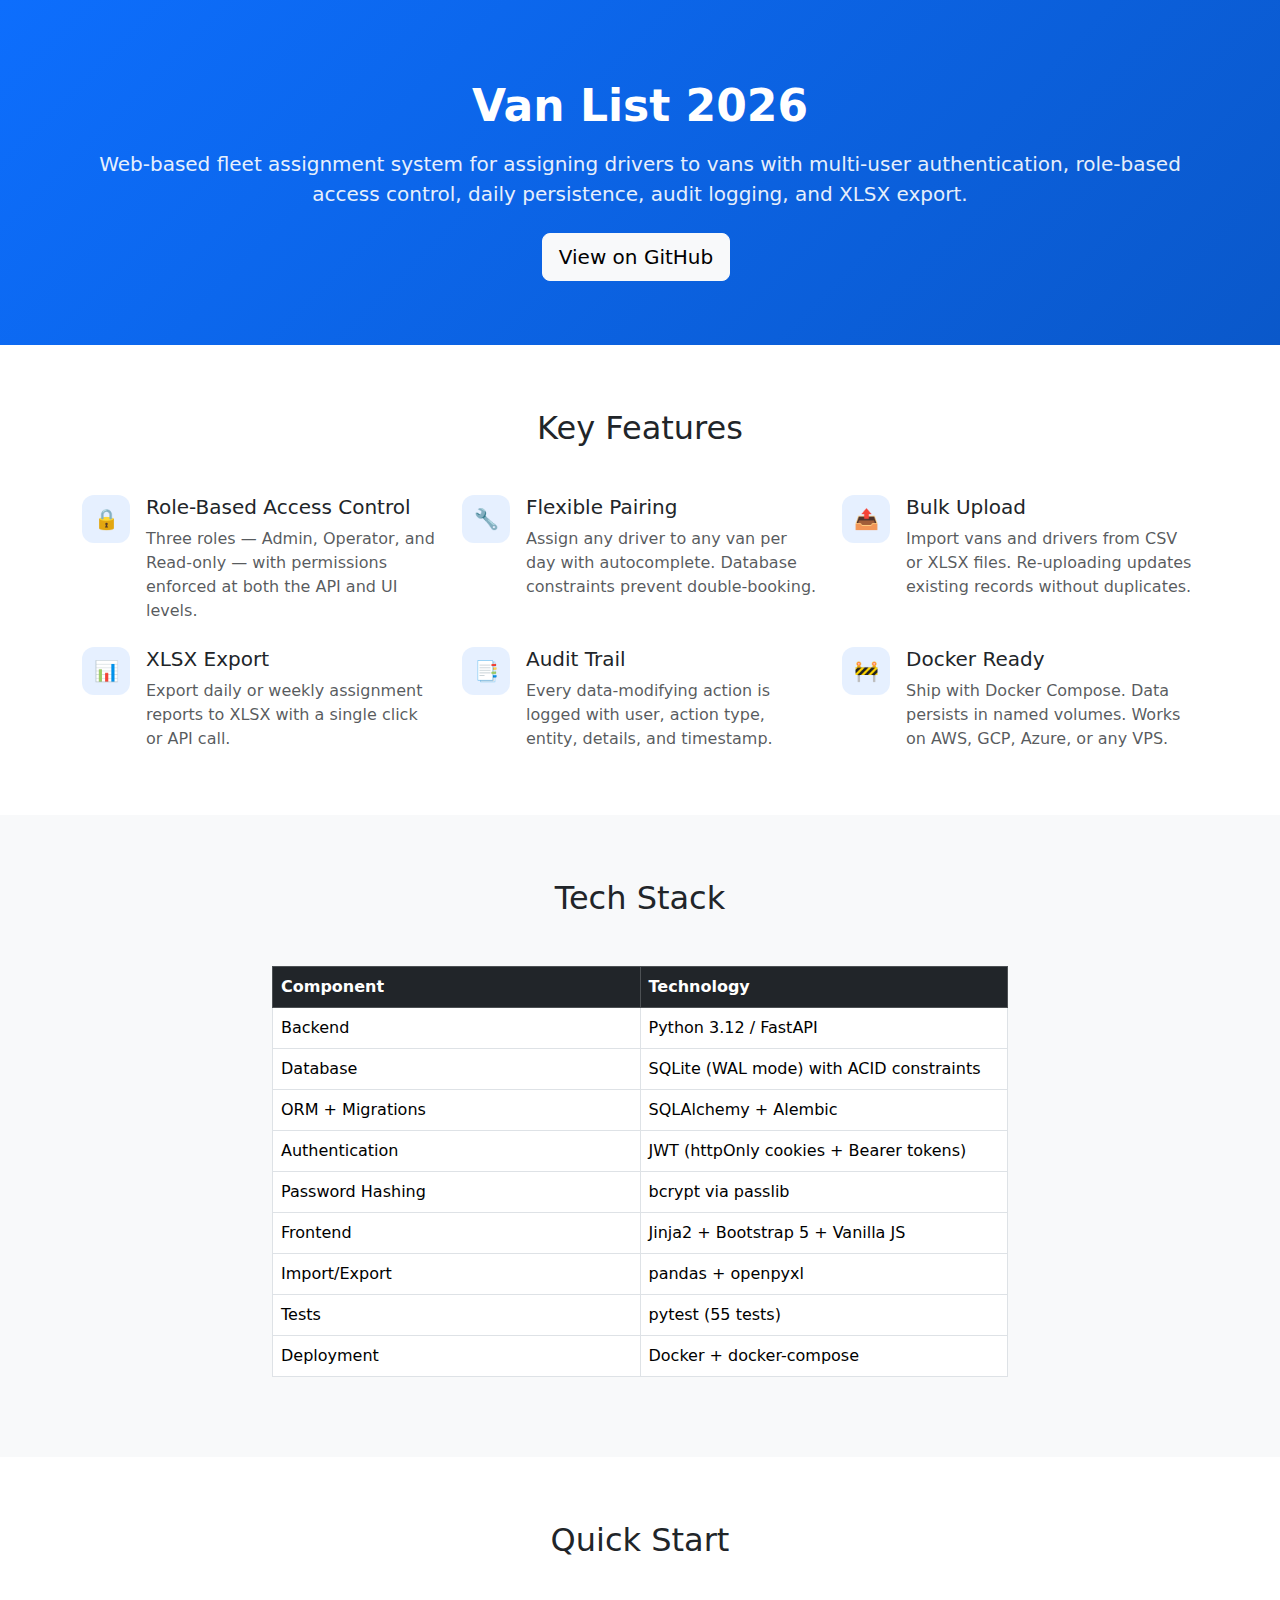
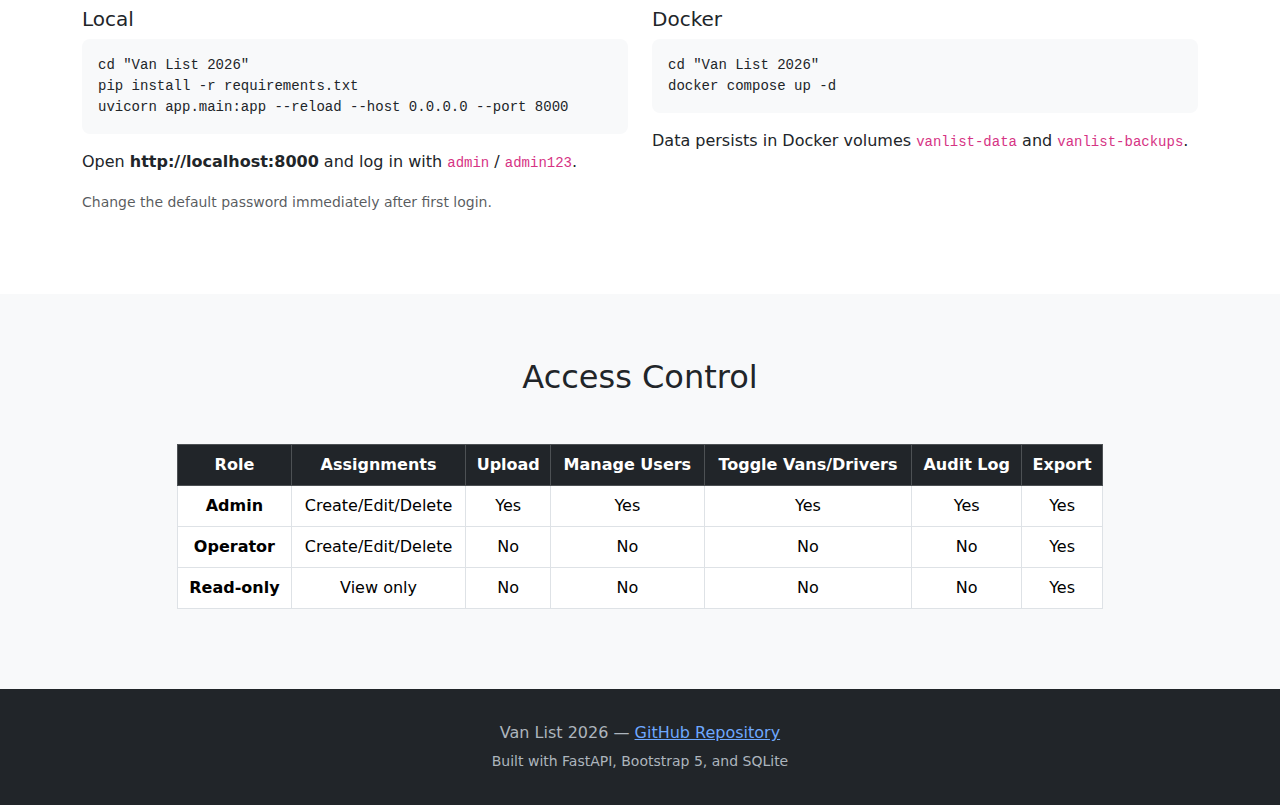
<file: docs/index.html>
<!DOCTYPE html>
<html lang="en">
<head>
  <meta charset="UTF-8">
  <meta name="viewport" content="width=device-width, initial-scale=1.0">
  <title>Van List 2026 — Fleet Assignment System</title>
  <link href="https://cdn.jsdelivr.net/npm/bootstrap@5.3.3/dist/css/bootstrap.min.css" rel="stylesheet">
  <style>
    :root { --accent: #0d6efd; }
    body { font-family: system-ui, -apple-system, sans-serif; }
    .hero {
      background: linear-gradient(135deg, #0d6efd 0%, #0a58ca 100%);
      color: #fff;
      padding: 5rem 0 4rem;
    }
    .hero h1 { font-size: 2.75rem; font-weight: 700; }
    .hero .lead { font-size: 1.25rem; opacity: .9; }
    .feature-icon {
      width: 3rem; height: 3rem;
      display: flex; align-items: center; justify-content: center;
      border-radius: .75rem;
      background: rgba(13,110,253,.1);
      color: var(--accent);
      font-size: 1.25rem;
      flex-shrink: 0;
    }
    section { padding: 4rem 0; }
    .table-stack th { width: 30%; }
    pre { background: #f8f9fa; border-radius: .5rem; padding: 1rem; overflow-x: auto; }
    footer { background: #212529; color: #adb5bd; padding: 2rem 0; }
    footer a { color: #6ea8fe; }
  </style>
</head>
<body>

  <!-- Hero -->
  <section class="hero text-center">
    <div class="container">
      <h1>Van List 2026</h1>
      <p class="lead mt-3 mb-4">Web-based fleet assignment system for assigning drivers to vans with multi-user authentication, role-based access control, daily persistence, audit logging, and XLSX export.</p>
      <a href="https://github.com/joaosggtl-gif/Van-List-2026" class="btn btn-light btn-lg me-2">View on GitHub</a>
    </div>
  </section>

  <!-- Features -->
  <section id="features">
    <div class="container">
      <h2 class="text-center mb-5">Key Features</h2>
      <div class="row g-4">
        <div class="col-md-6 col-lg-4">
          <div class="d-flex gap-3">
            <div class="feature-icon">&#128274;</div>
            <div>
              <h5>Role-Based Access Control</h5>
              <p class="text-muted mb-0">Three roles — Admin, Operator, and Read-only — with permissions enforced at both the API and UI levels.</p>
            </div>
          </div>
        </div>
        <div class="col-md-6 col-lg-4">
          <div class="d-flex gap-3">
            <div class="feature-icon">&#128295;</div>
            <div>
              <h5>Flexible Pairing</h5>
              <p class="text-muted mb-0">Assign any driver to any van per day with autocomplete. Database constraints prevent double-booking.</p>
            </div>
          </div>
        </div>
        <div class="col-md-6 col-lg-4">
          <div class="d-flex gap-3">
            <div class="feature-icon">&#128228;</div>
            <div>
              <h5>Bulk Upload</h5>
              <p class="text-muted mb-0">Import vans and drivers from CSV or XLSX files. Re-uploading updates existing records without duplicates.</p>
            </div>
          </div>
        </div>
        <div class="col-md-6 col-lg-4">
          <div class="d-flex gap-3">
            <div class="feature-icon">&#128202;</div>
            <div>
              <h5>XLSX Export</h5>
              <p class="text-muted mb-0">Export daily or weekly assignment reports to XLSX with a single click or API call.</p>
            </div>
          </div>
        </div>
        <div class="col-md-6 col-lg-4">
          <div class="d-flex gap-3">
            <div class="feature-icon">&#128209;</div>
            <div>
              <h5>Audit Trail</h5>
              <p class="text-muted mb-0">Every data-modifying action is logged with user, action type, entity, details, and timestamp.</p>
            </div>
          </div>
        </div>
        <div class="col-md-6 col-lg-4">
          <div class="d-flex gap-3">
            <div class="feature-icon">&#128679;</div>
            <div>
              <h5>Docker Ready</h5>
              <p class="text-muted mb-0">Ship with Docker Compose. Data persists in named volumes. Works on AWS, GCP, Azure, or any VPS.</p>
            </div>
          </div>
        </div>
      </div>
    </div>
  </section>

  <!-- Tech Stack -->
  <section id="stack" class="bg-light">
    <div class="container">
      <h2 class="text-center mb-5">Tech Stack</h2>
      <div class="row justify-content-center">
        <div class="col-lg-8">
          <table class="table table-stack table-bordered bg-white">
            <thead class="table-dark"><tr><th>Component</th><th>Technology</th></tr></thead>
            <tbody>
              <tr><td>Backend</td><td>Python 3.12 / FastAPI</td></tr>
              <tr><td>Database</td><td>SQLite (WAL mode) with ACID constraints</td></tr>
              <tr><td>ORM + Migrations</td><td>SQLAlchemy + Alembic</td></tr>
              <tr><td>Authentication</td><td>JWT (httpOnly cookies + Bearer tokens)</td></tr>
              <tr><td>Password Hashing</td><td>bcrypt via passlib</td></tr>
              <tr><td>Frontend</td><td>Jinja2 + Bootstrap 5 + Vanilla JS</td></tr>
              <tr><td>Import/Export</td><td>pandas + openpyxl</td></tr>
              <tr><td>Tests</td><td>pytest (55 tests)</td></tr>
              <tr><td>Deployment</td><td>Docker + docker-compose</td></tr>
            </tbody>
          </table>
        </div>
      </div>
    </div>
  </section>

  <!-- Quick Start -->
  <section id="quickstart">
    <div class="container">
      <h2 class="text-center mb-5">Quick Start</h2>
      <div class="row g-4 justify-content-center">
        <div class="col-lg-6">
          <h5>Local</h5>
<pre><code>cd "Van List 2026"
pip install -r requirements.txt
uvicorn app.main:app --reload --host 0.0.0.0 --port 8000</code></pre>
          <p>Open <strong>http://localhost:8000</strong> and log in with <code>admin</code> / <code>admin123</code>.</p>
          <p class="text-muted"><small>Change the default password immediately after first login.</small></p>
        </div>
        <div class="col-lg-6">
          <h5>Docker</h5>
<pre><code>cd "Van List 2026"
docker compose up -d</code></pre>
          <p>Data persists in Docker volumes <code>vanlist-data</code> and <code>vanlist-backups</code>.</p>
        </div>
      </div>
    </div>
  </section>

  <!-- RBAC -->
  <section id="roles" class="bg-light">
    <div class="container">
      <h2 class="text-center mb-5">Access Control</h2>
      <div class="row justify-content-center">
        <div class="col-lg-10">
          <table class="table table-bordered bg-white text-center">
            <thead class="table-dark">
              <tr><th>Role</th><th>Assignments</th><th>Upload</th><th>Manage Users</th><th>Toggle Vans/Drivers</th><th>Audit Log</th><th>Export</th></tr>
            </thead>
            <tbody>
              <tr><td><strong>Admin</strong></td><td>Create/Edit/Delete</td><td>Yes</td><td>Yes</td><td>Yes</td><td>Yes</td><td>Yes</td></tr>
              <tr><td><strong>Operator</strong></td><td>Create/Edit/Delete</td><td>No</td><td>No</td><td>No</td><td>No</td><td>Yes</td></tr>
              <tr><td><strong>Read-only</strong></td><td>View only</td><td>No</td><td>No</td><td>No</td><td>No</td><td>Yes</td></tr>
            </tbody>
          </table>
        </div>
      </div>
    </div>
  </section>

  <!-- Footer -->
  <footer class="text-center">
    <div class="container">
      <p class="mb-1">Van List 2026 &mdash; <a href="https://github.com/joaosggtl-gif/Van-List-2026">GitHub Repository</a></p>
      <p class="mb-0"><small>Built with FastAPI, Bootstrap 5, and SQLite</small></p>
    </div>
  </footer>

  <script src="https://cdn.jsdelivr.net/npm/bootstrap@5.3.3/dist/js/bootstrap.bundle.min.js"></script>
</body>
</html>
</file>
